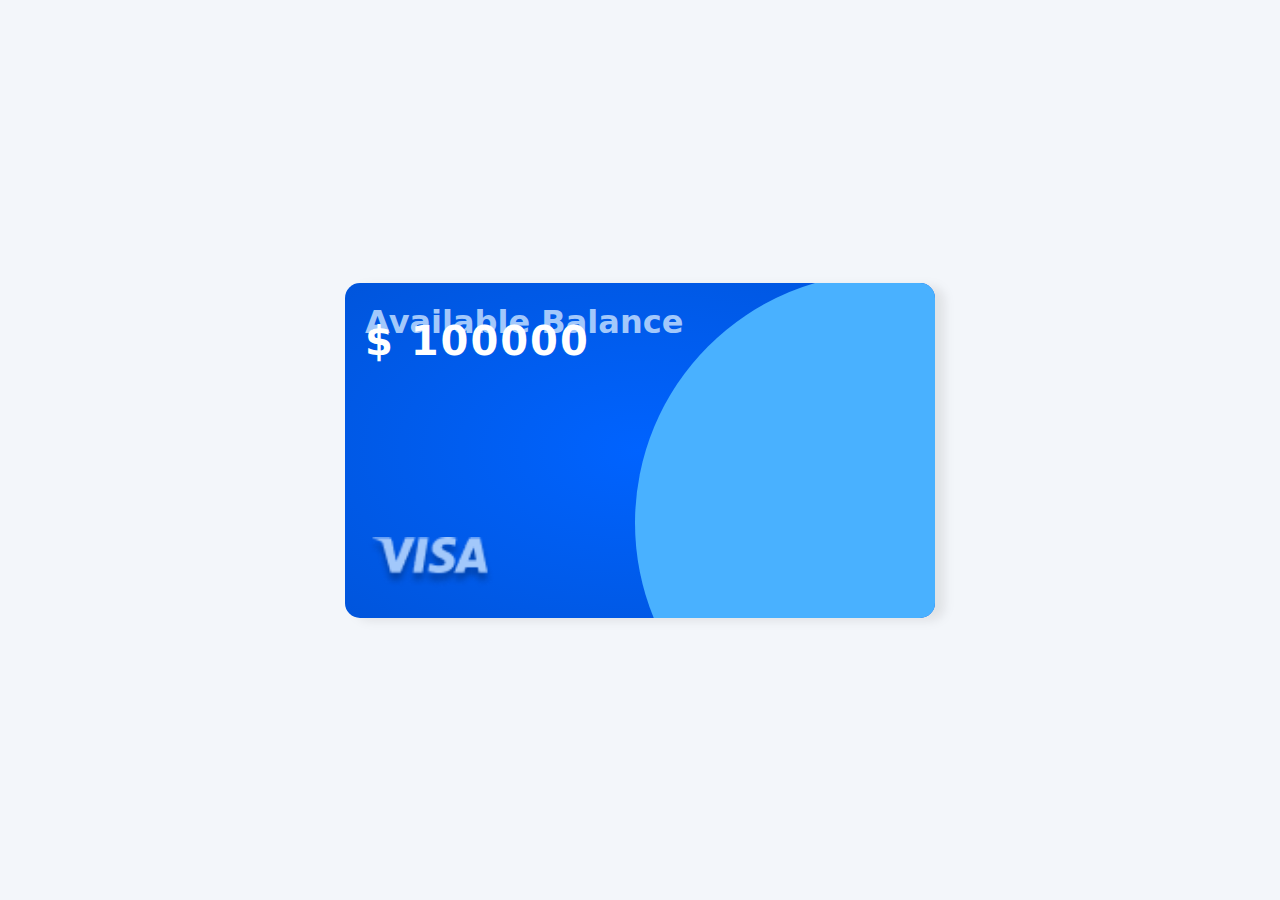
<file: index.html>
<!DOCTYPE html>
<html lang="en">
<head>
    <meta charset="UTF-8">
    <meta http-equiv="X-UA-Compatible" content="IE=edge">
    <meta name="viewport" content="width=device-width, initial-scale=1.0">
    <title>Document</title>
    <link rel="stylesheet" href="style.css">
</head>
<body>
    <section>
        <div class="card">
            <div>
                <h1 class="text">Available Balance</h1>
                <h1 class="balance">$ 100000</h1>
                <img src="./g4158.png" alt="">
            </div>
        </div>
    </section>
</body>
</html>
</file>
<file: style.css>
.card{
    width: 550px;
    height: 295px;
    background:radial-gradient(#0063FF, #0055DC);
    border-radius: 15px;
    -webkit-border-radius: 15px;
    -moz-border-radius: 15px;
    -ms-border-radius: 15px;
    -o-border-radius: 15px;
    position: relative;
    overflow: hidden;
    padding: 20px;
    box-shadow: 10px 3px 10px rgba(128, 128, 128, 0.156);
}

.card::after{
    content: "";
    height: 500px;
    width: 500px;
    background-color: #49B1FF;
    position: absolute;
    right: -200px;
    top: -10px;
    border-radius: 50%;
    -webkit-border-radius: 50%;
    -moz-border-radius: 50%;
    -ms-border-radius: 50%;
    -o-border-radius: 50%;
    z-index: 1;
}

.card img{
    position: absolute;
    z-index: 999;
    bottom: 30px;
    width: 130px;
}

.balance{
    font-family: system-ui, -apple-system, BlinkMacSystemFont, 'Segoe UI', Roboto, Oxygen, Ubuntu, Cantarell, 'Open Sans', 'Helvetica Neue', sans-serif;
    font-weight: 600;
    font-size: 40px;
    color: white;
    line-height: 1px;
    letter-spacing: 2px;
}

.text{
    color: #A2C8FB;
    font-family: system-ui, -apple-system, BlinkMacSystemFont, 'Segoe UI', Roboto, Oxygen, Ubuntu, Cantarell, 'Open Sans', 'Helvetica Neue', sans-serif;
}


section{
    display: flex;
    justify-content: center;
    align-items: center;
    height: 100vh;
    background-color: #F3F6FA;
}


.container{
    background-color: red;
    width: 100%;
    height: 100vh;

}

*{
    margin: 0;

}
</file>
